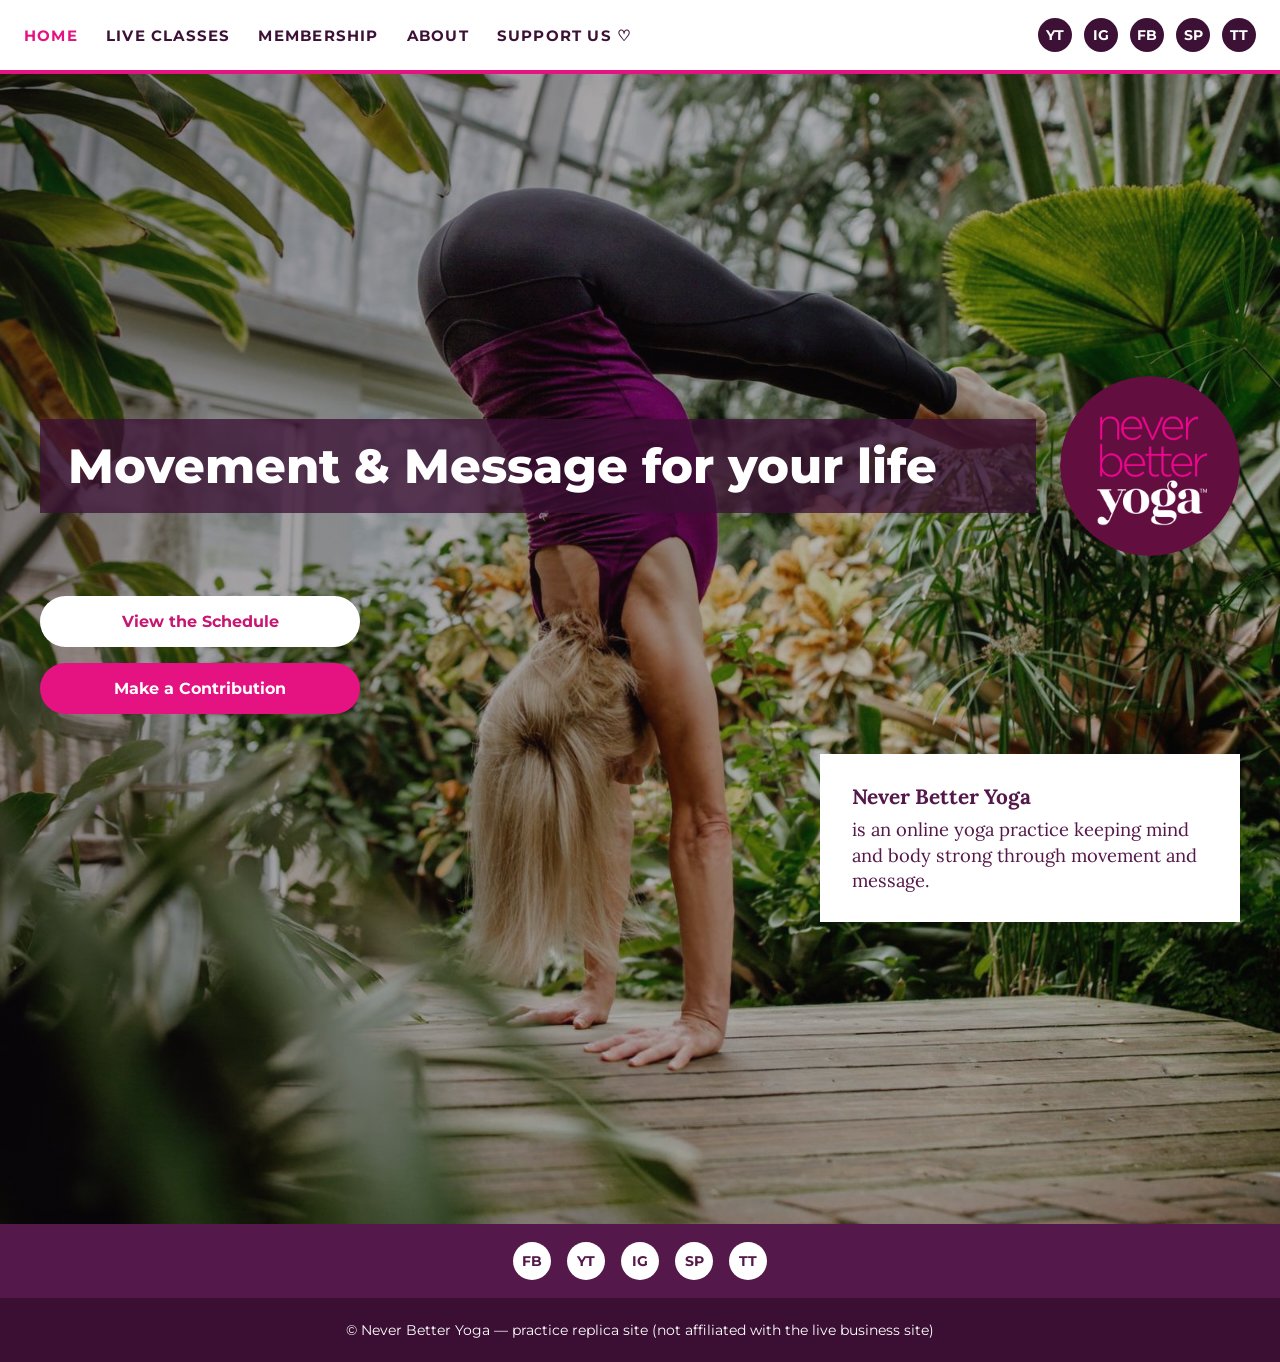
<file: index.html>
<!DOCTYPE html>
<html lang="en">
<head>
<meta charset="UTF-8">
<meta name="viewport" content="width=device-width, initial-scale=1.0">
<title>Never Better Yoga | Movement &amp; Message for Your Life</title>
<link rel="preconnect" href="https://fonts.googleapis.com">
<link href="https://fonts.googleapis.com/css2?family=Lora:ital,wght@0,400;0,600;1,400&family=Montserrat:wght@700;800&display=swap" rel="stylesheet">
<link rel="stylesheet" href="styles.css">
</head>
<body>

<header class="site-header">
  <ul class="nav">
    <li><a href="index.html" class="active">Home</a></li>
    <li><a href="live-classes.html">Live Classes</a></li>
    <li><a href="#">Membership</a></li>
    <li><a href="about.html">About</a></li>
    <li><a href="#">Support Us &#9825;</a></li>
  </ul>
  <div class="social-icons">
    <a href="#" aria-label="YouTube">YT</a>
    <a href="#" aria-label="Instagram">IG</a>
    <a href="#" aria-label="Facebook">FB</a>
    <a href="#" aria-label="Spotify">SP</a>
    <a href="#" aria-label="TikTok">TT</a>
  </div>
</header>

<section class="hero">
  <div class="hero-inner">
    <div class="hero-headline-row">
      <h1 class="hero-headline">Movement &amp; Message for your life</h1>
      <img class="logo-badge" src="images/logo.png" alt="Never Better Yoga logo">
    </div>

    <div class="hero-ctas">
      <a href="live-classes.html" class="btn btn-white">View the Schedule</a>
      <a href="#" class="btn btn-pink">Make a Contribution</a>
    </div>

    <div class="intro-card">
      <strong>Never Better Yoga</strong>
      is an online yoga practice keeping mind and body strong through movement and message.
    </div>
  </div>
</section>

<div class="footer-social-bar">
  <a href="#" aria-label="Facebook">FB</a>
  <a href="#" aria-label="YouTube">YT</a>
  <a href="#" aria-label="Instagram">IG</a>
  <a href="#" aria-label="Spotify">SP</a>
  <a href="#" aria-label="TikTok">TT</a>
</div>

<footer class="site-footer">
  &copy; Never Better Yoga &mdash; practice replica site (not affiliated with the live business site)
</footer>

</body>
</html>
</file>
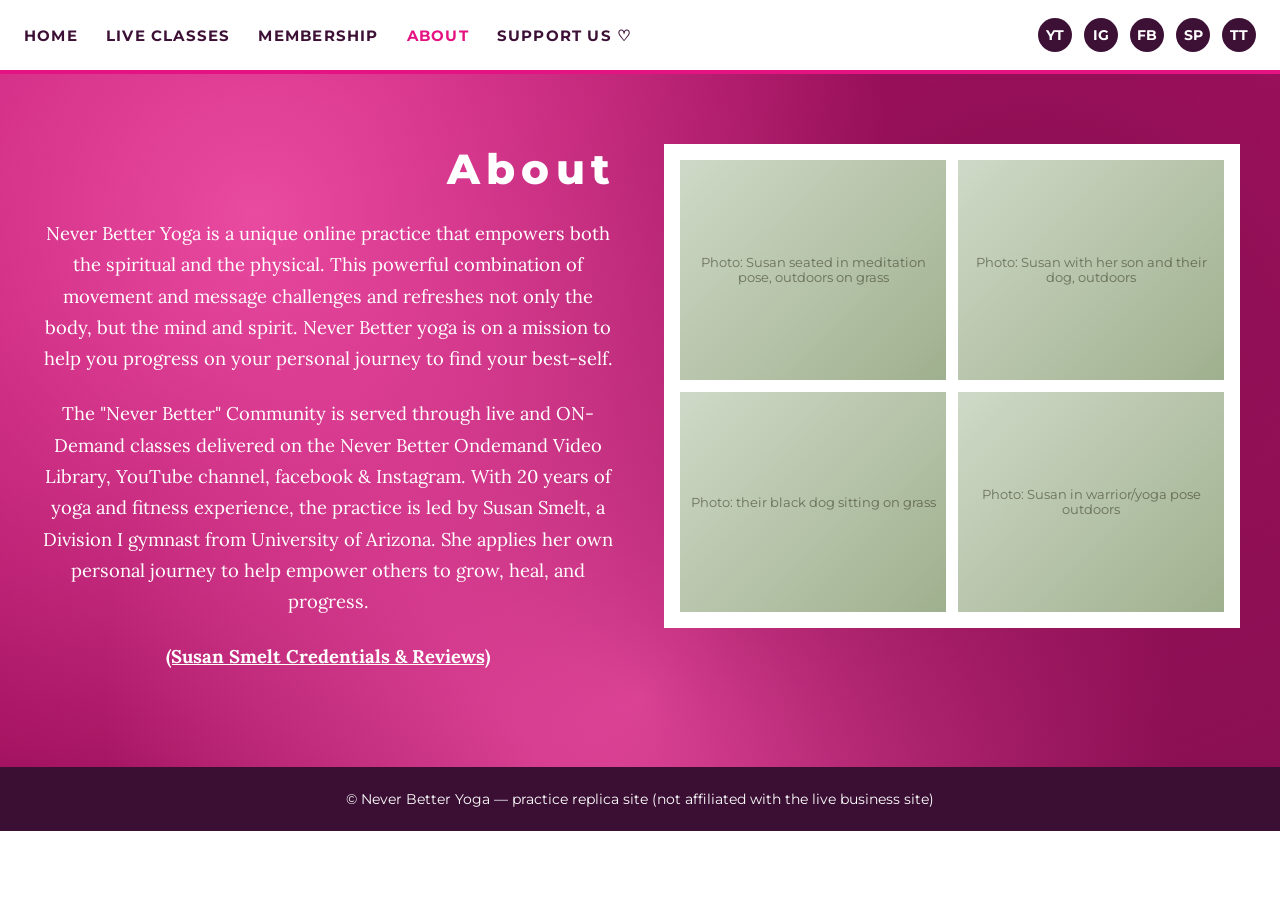
<file: about.html>
<!DOCTYPE html>
<html lang="en">
<head>
<meta charset="UTF-8">
<meta name="viewport" content="width=device-width, initial-scale=1.0">
<title>About | Never Better Yoga</title>
<link rel="preconnect" href="https://fonts.googleapis.com">
<link href="https://fonts.googleapis.com/css2?family=Caveat:wght@600&family=Lora:ital,wght@0,400;0,600;1,400&family=Montserrat:wght@700;800&family=Playfair+Display:wght@700;800&display=swap" rel="stylesheet">
<link rel="stylesheet" href="styles.css">
</head>
<body>

<header class="site-header">
  <ul class="nav">
    <li><a href="index.html">Home</a></li>
    <li><a href="live-classes.html">Live Classes</a></li>
    <li><a href="#">Membership</a></li>
    <li><a href="about.html" class="active">About</a></li>
    <li><a href="#">Support Us &#9825;</a></li>
  </ul>
  <div class="social-icons">
    <a href="#" aria-label="YouTube">YT</a>
    <a href="#" aria-label="Instagram">IG</a>
    <a href="#" aria-label="Facebook">FB</a>
    <a href="#" aria-label="Spotify">SP</a>
    <a href="#" aria-label="TikTok">TT</a>
  </div>
</header>

<section class="marble-section">
  <div class="about-grid">
    <div>
      <h1 class="about-heading">About</h1>
      <div class="about-text">
        <p>
          Never Better Yoga is a unique online practice that empowers both the spiritual and the physical.
          This powerful combination of movement and message challenges and refreshes not only the body,
          but the mind and spirit. Never Better yoga is on a mission to help you progress on your personal
          journey to find your best-self.
        </p>
        <p>
          The "Never Better" Community is served through live and ON-Demand classes delivered on the
          Never Better Ondemand Video Library, YouTube channel, facebook &amp; Instagram. With 20 years of
          yoga and fitness experience, the practice is led by Susan Smelt, a Division I gymnast from
          University of Arizona. She applies her own personal journey to help empower others to grow,
          heal, and progress.
        </p>
        <p><a href="#">(Susan Smelt Credentials &amp; Reviews)</a></p>
      </div>
    </div>

    <div class="photo-grid">
      <div class="photo-placeholder">Photo: Susan seated in meditation pose, outdoors on grass</div>
      <div class="photo-placeholder">Photo: Susan with her son and their dog, outdoors</div>
      <div class="photo-placeholder">Photo: their black dog sitting on grass</div>
      <div class="photo-placeholder">Photo: Susan in warrior/yoga pose outdoors</div>
    </div>
  </div>
</section>

<footer class="site-footer">
  &copy; Never Better Yoga &mdash; practice replica site (not affiliated with the live business site)
</footer>

</body>
</html>
</file>
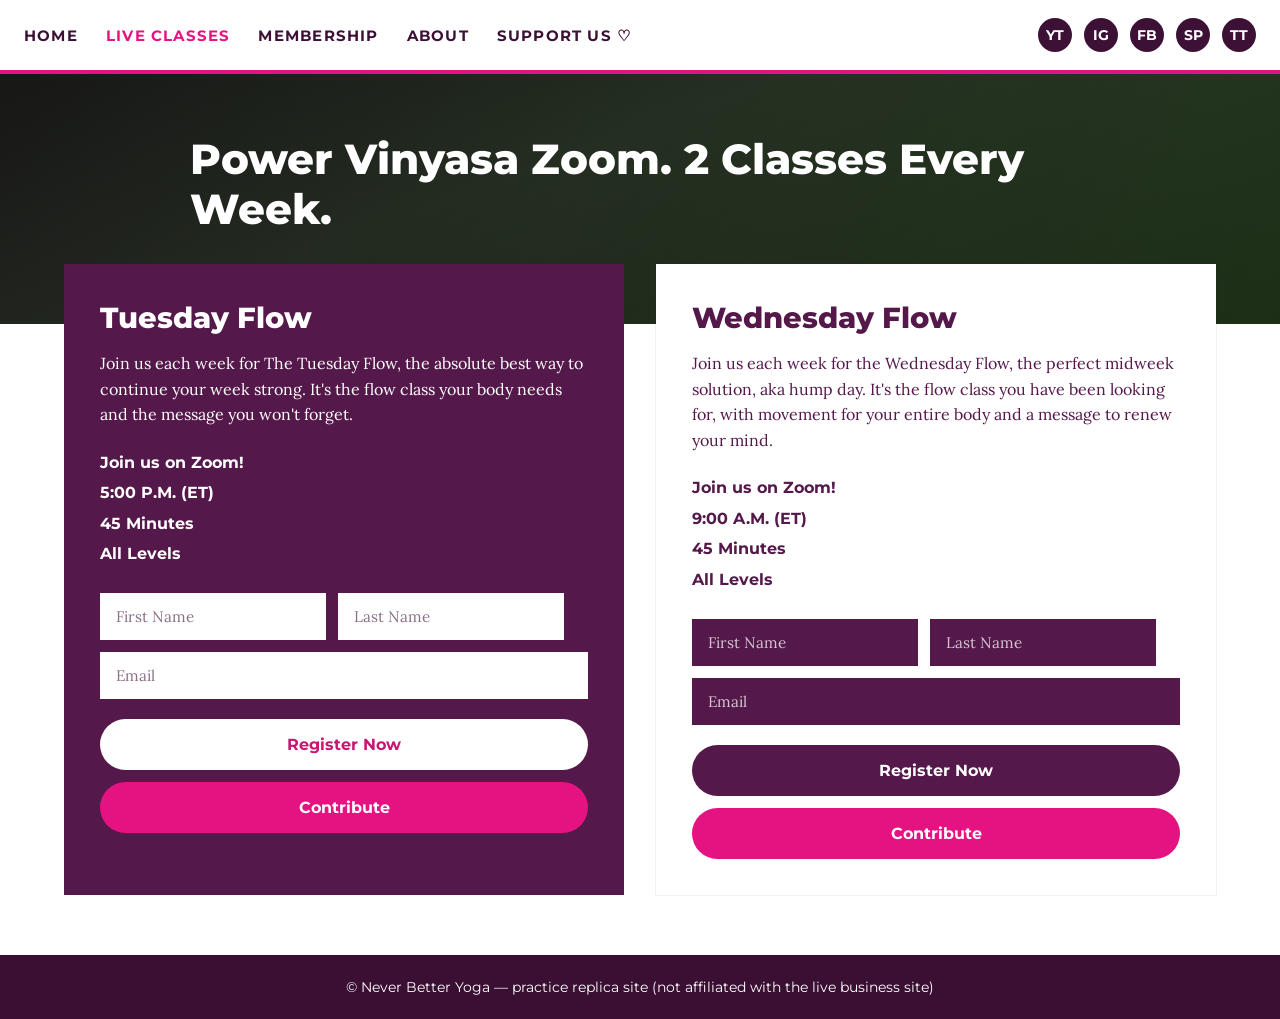
<file: live-classes.html>
<!DOCTYPE html>
<html lang="en">
<head>
<meta charset="UTF-8">
<meta name="viewport" content="width=device-width, initial-scale=1.0">
<title>Live Classes | Never Better Yoga</title>
<link rel="preconnect" href="https://fonts.googleapis.com">
<link href="https://fonts.googleapis.com/css2?family=Caveat:wght@600&family=Lora:ital,wght@0,400;0,600;1,400&family=Montserrat:wght@700;800&family=Playfair+Display:wght@700;800&display=swap" rel="stylesheet">
<link rel="stylesheet" href="styles.css">
</head>
<body>

<header class="site-header">
  <ul class="nav">
    <li><a href="index.html">Home</a></li>
    <li><a href="live-classes.html" class="active">Live Classes</a></li>
    <li><a href="#">Membership</a></li>
    <li><a href="about.html">About</a></li>
    <li><a href="#">Support Us &#9825;</a></li>
  </ul>
  <div class="social-icons">
    <a href="#" aria-label="YouTube">YT</a>
    <a href="#" aria-label="Instagram">IG</a>
    <a href="#" aria-label="Facebook">FB</a>
    <a href="#" aria-label="Spotify">SP</a>
    <a href="#" aria-label="TikTok">TT</a>
  </div>
</header>

<section class="schedule-hero">
  <h1>Power Vinyasa Zoom. 2 Classes Every Week.</h1>
</section>

<section class="class-cards">

  <div class="class-card dark">
    <h2>Tuesday Flow</h2>
    <p class="description">
      Join us each week for The Tuesday Flow, the absolute best way to continue your week strong.
      It's the flow class your body needs and the message you won't forget.
    </p>
    <div class="meta">
      Join us on Zoom!<br>
      5:00 P.M. (ET)<br>
      45 Minutes<br>
      All Levels
    </div>
    <form onsubmit="return false;">
      <div class="name-row">
        <input type="text" placeholder="First Name">
        <input type="text" placeholder="Last Name">
      </div>
      <input type="email" placeholder="Email">
    </form>
    <div class="card-btns">
      <a href="#" class="btn btn-white">Register Now</a>
      <a href="#" class="btn btn-pink">Contribute</a>
    </div>
  </div>

  <div class="class-card light">
    <h2>Wednesday Flow</h2>
    <p class="description">
      Join us each week for the Wednesday Flow, the perfect midweek solution, aka hump day.
      It's the flow class you have been looking for, with movement for your entire body and a message to renew your mind.
    </p>
    <div class="meta">
      Join us on Zoom!<br>
      9:00 A.M. (ET)<br>
      45 Minutes<br>
      All Levels
    </div>
    <form onsubmit="return false;">
      <div class="name-row">
        <input type="text" placeholder="First Name">
        <input type="text" placeholder="Last Name">
      </div>
      <input type="email" placeholder="Email">
    </form>
    <div class="card-btns">
      <a href="#" class="btn btn-dark">Register Now</a>
      <a href="#" class="btn btn-pink">Contribute</a>
    </div>
  </div>

</section>

<footer class="site-footer">
  &copy; Never Better Yoga &mdash; practice replica site (not affiliated with the live business site)
</footer>

</body>
</html>
</file>
<file: styles.css>
/* Never Better Yoga — practice replica
   Palette + fonts approximate the live Wix site (neverbetteryoga.com) */

:root {
  --purple-dark: #55184a;
  --purple-darker: #3a0f33;
  --pink-bright: #e51281;
  --pink-mid: #c91672;
  --marble-1: #c0116e;
  --marble-2: #e94ba0;
  --marble-3: #8a0f52;
  --white: #ffffff;
  --text-dark: #3d1136;

  --font-heading: 'Montserrat', sans-serif;
  --font-body: 'Lora', serif;
  --font-script: 'Caveat', cursive;
  --font-logo: 'Playfair Display', serif;
}

* { box-sizing: border-box; }

body {
  margin: 0;
  font-family: var(--font-body);
  color: var(--text-dark);
  background: var(--white);
}

img { max-width: 100%; display: block; }

a { text-decoration: none; color: inherit; }

.container {
  max-width: 1200px;
  margin: 0 auto;
  padding: 0 24px;
}

/* ---------- Header / Nav ---------- */

.site-header {
  display: flex;
  align-items: center;
  justify-content: space-between;
  flex-wrap: wrap;
  gap: 16px;
  padding: 18px 24px;
  background: var(--white);
  border-bottom: 4px solid var(--pink-bright);
}

.nav {
  display: flex;
  gap: 28px;
  flex-wrap: wrap;
  list-style: none;
  margin: 0;
  padding: 0;
}

.nav a {
  font-family: var(--font-heading);
  font-weight: 700;
  font-size: 0.95rem;
  letter-spacing: 0.08em;
  text-transform: uppercase;
  color: var(--text-dark);
}

.nav a.active,
.nav a:hover {
  color: var(--pink-bright);
}

.social-icons {
  display: flex;
  gap: 12px;
}

.social-icons a {
  width: 34px;
  height: 34px;
  border-radius: 50%;
  background: var(--text-dark);
  color: var(--white);
  display: flex;
  align-items: center;
  justify-content: center;
  font-size: 0.85rem;
  font-family: var(--font-heading);
  font-weight: 700;
}

/* ---------- Hero (Home) ---------- */

.hero {
  position: relative;
  min-height: 1150px;
  display: flex;
  align-items: center;
  padding: 60px 24px;
  background:
    linear-gradient(120deg, rgba(20, 10, 20, 0.45), rgba(20, 40, 20, 0.15)),
    url("images/hero-handstand.jpg");
  background-size: cover;
  background-position: center center;
  color: var(--white);
  overflow: hidden;
}

.hero-inner {
  position: relative;
  z-index: 1;
  width: 100%;
  max-width: 1200px;
  margin: 0 auto;
}

.hero-headline-row {
  display: flex;
  align-items: center;
  gap: 24px;
  flex-wrap: wrap;
  margin-bottom: 40px;
}

.hero-headline {
  font-family: var(--font-heading);
  font-weight: 800;
  font-size: clamp(1.8rem, 4vw, 3rem);
  background: rgba(58, 15, 51, 0.75);
  padding: 18px 28px;
  margin: 0;
  flex: 1 1 420px;
}

.logo-badge {
  flex: 0 0 auto;
  width: 180px;
  height: 180px;
  border-radius: 50%;
}

.hero-ctas {
  display: flex;
  flex-direction: column;
  gap: 16px;
  max-width: 320px;
  margin-bottom: 40px;
}

.btn {
  font-family: var(--font-heading);
  font-weight: 700;
  font-size: 1rem;
  padding: 16px 28px;
  border-radius: 999px;
  border: none;
  cursor: pointer;
  text-align: center;
}

.btn-white {
  background: var(--white);
  color: var(--pink-mid);
}

.btn-pink {
  background: var(--pink-bright);
  color: var(--white);
}

.btn-dark {
  background: var(--purple-dark);
  color: var(--white);
}

.intro-card {
  background: var(--white);
  color: var(--purple-dark);
  padding: 28px 32px;
  max-width: 420px;
  margin-left: auto;
  font-family: var(--font-body);
  font-size: 1.15rem;
  line-height: 1.4;
}

.intro-card strong {
  display: block;
  font-size: 1.3rem;
  margin-bottom: 6px;
}

.footer-social-bar {
  background: var(--purple-dark);
  padding: 18px;
  display: flex;
  justify-content: center;
  gap: 16px;
}

.footer-social-bar a {
  width: 38px;
  height: 38px;
  border-radius: 50%;
  background: var(--white);
  color: var(--purple-dark);
  display: flex;
  align-items: center;
  justify-content: center;
  font-family: var(--font-heading);
  font-weight: 700;
  font-size: 0.85rem;
}

/* ---------- Marble section (About, footer strip) ---------- */

.marble-section {
  background:
    radial-gradient(circle at 20% 20%, var(--marble-2), transparent 55%),
    radial-gradient(circle at 80% 30%, var(--marble-3), transparent 60%),
    radial-gradient(circle at 50% 90%, var(--marble-2), transparent 60%),
    linear-gradient(160deg, var(--marble-1), var(--marble-3));
  color: var(--white);
  padding: 70px 24px;
}

/* ---------- About page ---------- */

.about-grid {
  display: grid;
  grid-template-columns: 1fr 1fr;
  gap: 48px;
  max-width: 1200px;
  margin: 0 auto;
  align-items: start;
}

.about-heading {
  font-family: var(--font-heading);
  font-weight: 800;
  font-size: 2.6rem;
  letter-spacing: 0.15em;
  text-align: right;
  margin: 0 0 24px;
}

.about-text {
  font-family: var(--font-body);
  font-size: 1.15rem;
  line-height: 1.7;
  text-align: center;
}

.about-text p { margin: 0 0 24px; }

.about-text a {
  color: var(--white);
  text-decoration: underline;
  font-weight: 700;
}

.photo-grid {
  background: var(--white);
  padding: 16px;
  display: grid;
  grid-template-columns: 1fr 1fr;
  grid-template-rows: 1fr 1fr;
  gap: 12px;
}

.photo-placeholder {
  background: linear-gradient(135deg, #cfd9c7, #9fb08e);
  min-height: 220px;
  display: flex;
  align-items: center;
  justify-content: center;
  text-align: center;
  color: rgba(40, 40, 20, 0.55);
  font-family: var(--font-heading);
  font-size: 0.8rem;
  padding: 10px;
}

/* ---------- Schedule / Live Classes page ---------- */

.schedule-hero {
  background:
    linear-gradient(120deg, rgba(20,10,20,0.6), rgba(20,40,20,0.4)),
    linear-gradient(160deg, #1c2b1a, #35482f 40%, #223318 100%);
  color: var(--white);
  padding: 60px 24px 90px;
  text-align: left;
}

.schedule-hero h1 {
  font-family: var(--font-heading);
  font-weight: 800;
  font-size: clamp(1.6rem, 4vw, 2.6rem);
  max-width: 900px;
  margin: 0 auto;
}

.class-cards {
  max-width: 1200px;
  margin: -60px auto 0;
  padding: 0 24px 60px;
  display: grid;
  grid-template-columns: 1fr 1fr;
  gap: 32px;
}

.class-card {
  padding: 36px;
  font-family: var(--font-body);
}

.class-card.dark {
  background: var(--purple-dark);
  color: var(--white);
}

.class-card.light {
  background: var(--white);
  color: var(--purple-dark);
  box-shadow: 0 0 0 1px rgba(0,0,0,0.05);
}

.class-card h2 {
  font-family: var(--font-heading);
  font-weight: 800;
  font-size: 1.8rem;
  margin: 0 0 16px;
}

.class-card p.description {
  line-height: 1.6;
  margin-bottom: 20px;
}

.class-card .meta {
  font-family: var(--font-heading);
  font-weight: 700;
  line-height: 1.9;
  margin-bottom: 24px;
}

.class-card .meta .label {
  display: block;
  font-weight: 700;
}

.class-card form {
  display: flex;
  flex-direction: column;
  gap: 12px;
  margin-bottom: 20px;
}

.class-card .name-row {
  display: flex;
  gap: 12px;
}

.class-card input {
  font-family: var(--font-body);
  padding: 14px 16px;
  border: none;
  font-size: 0.95rem;
}

.class-card.dark input {
  background: var(--white);
  color: var(--text-dark);
}

.class-card.light input {
  background: var(--purple-dark);
  color: var(--white);
}
.class-card.light input::placeholder { color: rgba(255,255,255,0.75); }
.class-card.dark input::placeholder { color: rgba(61,17,54,0.6); }

.class-card .card-btns {
  display: flex;
  flex-direction: column;
  gap: 12px;
}

/* ---------- Footer ---------- */

.site-footer {
  background: var(--purple-darker);
  color: var(--white);
  text-align: center;
  padding: 24px;
  font-family: var(--font-heading);
  font-size: 0.85rem;
}

/* ---------- Responsive ---------- */

@media (max-width: 860px) {
  .about-grid { grid-template-columns: 1fr; }
  .about-heading { text-align: center; }
  .class-cards { grid-template-columns: 1fr; }
}

@media (max-width: 640px) {
  .site-header { justify-content: center; text-align: center; }
  .nav { justify-content: center; }
  .hero { min-height: auto; padding: 40px 16px; }
  .hero-headline-row { flex-direction: column; align-items: flex-start; }
  .hero-headline { flex: none; width: 100%; }
  .logo-badge { margin: 0 auto; }
  .intro-card { margin: 0 auto; }
  .class-card .name-row { flex-direction: column; }
}
</file>
